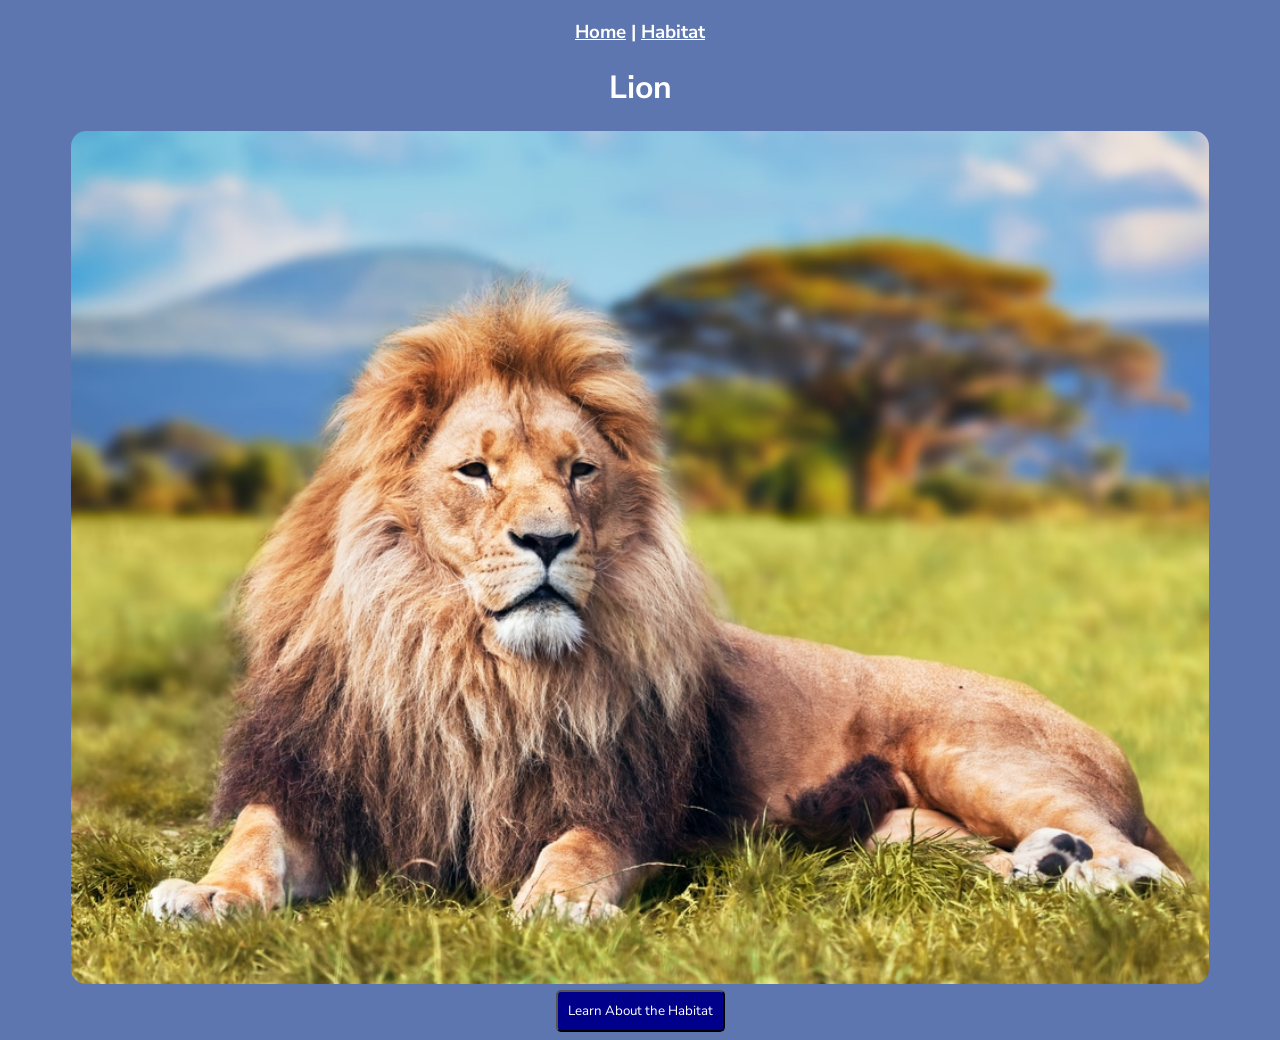
<file: index.html>
<!DOCTYPE html>
<html lang="en">
<head>
  <meta charset="utf-8" />
  <meta name="viewport" content="width=device-width, initial-scale=1" />
  <title>Lion</title>
  <link rel="stylesheet" href="styles.css" />
</head>
<body>
  <div id="navbar"></div>
  <h1 id="intro"><span>Lion</span></h1>


  <!-- If the file is literally named "1 Lion.png" (contains a space), use URL-encoded spaces -->
  <img src="Lion.jpg" alt="Lion" id="lion-image" />
  <button onclick="habitat()">
    Learn About the Habitat
  </button>

</body>
<script>
    function habitat() {
        window.location.href = "carti.html";
    }
</script>
<script src="main.js"> </script>
</html>
</file>
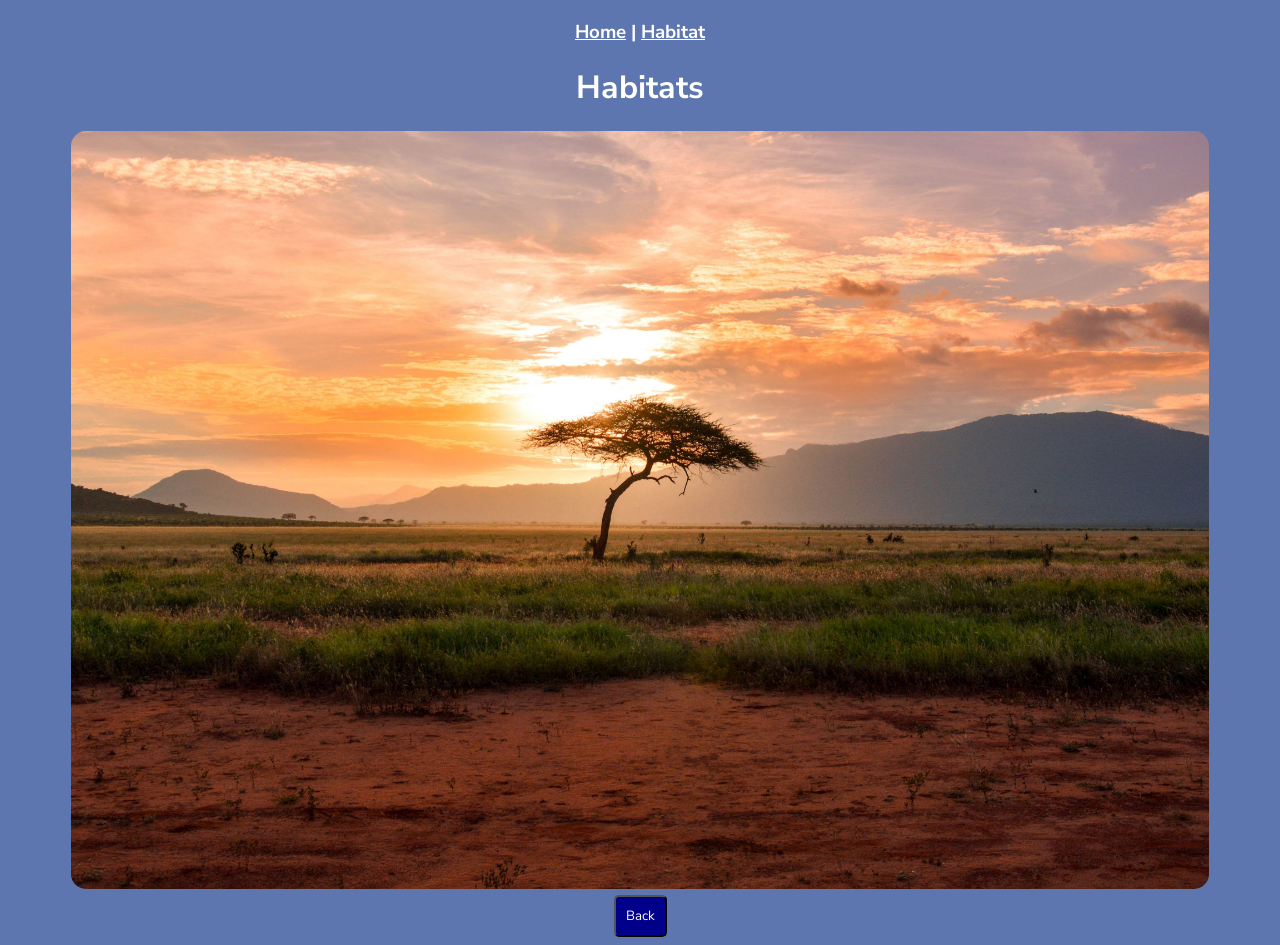
<file: carti.html>
<!DOCTYPE html>
<html lang="en">
<head>
  <meta charset="utf-8" />
  <meta name="viewport" content="width=device-width, initial-scale=1" />
  <title>Habitats</title>
  <link rel="stylesheet" href="styles.css" />
</head>
<body>
  <div id="navbar"></div>
  <h1 id="intro"><span>Habitats</span></h1>

  <!-- If the file is literally named "1 Lion.png" (contains a space), use URL-encoded spaces -->
  <img src="vanna.jpg" alt="Lion" id="lion-image" />
  <button onclick="habitat()">
    Back
  </button>

</body>
<script>
    function habitat() {
        window.location.href = "index.html";
    }
</script>

</body>
<script src="main.js"> </script>
</html>
</file>
<file: styles.css>
@import url('https://fonts.googleapis.com/css2?family=Nunito+Sans:wght@200;400;800&display=swap');

   body {
       background-color: rgb(93, 118, 175);
       color: #ffffff;
       font-family: 'Nunito Sans', Montserrat, Futura, Calibri, sans-serif;
       font-weight: 800;
       text-align: center;
   }
   
   #intro {
       animation: intro 4.1s ease-in-out infinite;
   }
   
   /* correct keyframes syntax */
   @keyframes intro {
       0% {
           transform: translateX(-10px);
           font-weight: 1000;
       }
       50% {
           transform: translateX(0px);
           font-weight: 900;
       }
       100% {
           
           transform: translateX(10px);
           font-weight: 1000;
       }
   }
   
   /* fixed image rules */
   img {
       width: 90%;
       margin-left: 5%;
       margin-right: 5%;
       border-radius: 15px;
       height: auto;
       transition: transform 0.2s ease;
   }
   
   img:hover {
       transform: scale(0.95);
       cursor: pointer;
   }
   button {
   
      font-family: 'Nunito Sans', Montserrat, Futura, Calibri, sans-serif;
      background-color: darkblue;
      color:#ffffff;
      font-weight: 400;
      padding: 10px;
      border-radius: 5px;
      border-color: black;

   }
   #navbar {
    a{
        color:#ffffff;

    }
    

   }
</file>
